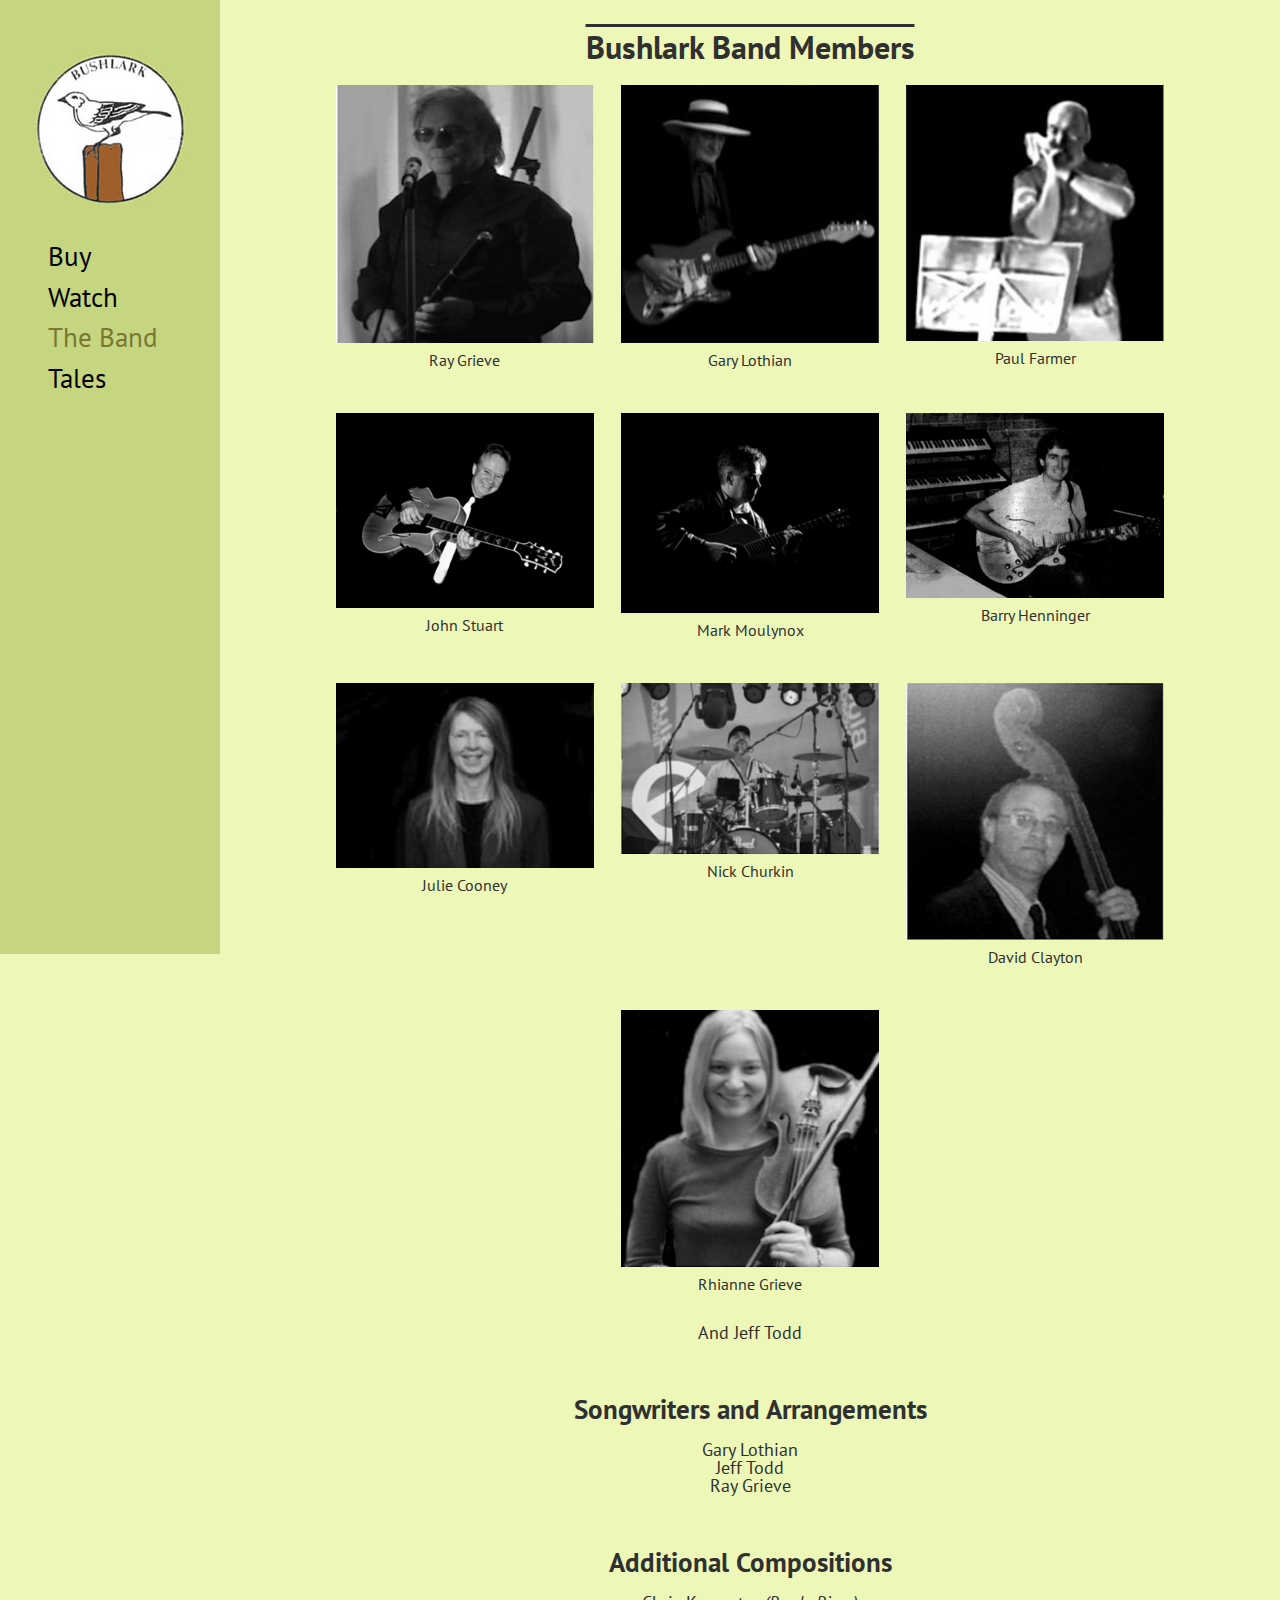
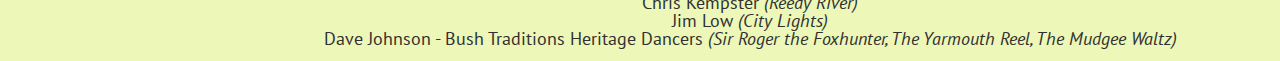
<file: band.html>
<!DOCTYPE html>
<html>
<head>
  <title>Bushlark Music</title>
  <link href="resources/css/reset.css" type="text/css" rel="stylesheet">
  <link href="resources/css/style.css" type="text/css" rel="stylesheet">
  <link href="https://fonts.googleapis.com/css?family=PT+Sans:400,400i,700,700i" rel="stylesheet">
</head>
<body>
  <header>
    <div>
      <a href="index.html"><img src="resources/images/bushlark-logo-2.jpg" alt="Bushlark Logo"></a>
    </div>
    <div>
      <nav>
        <ul>
          <li><a href="buy.html">Buy</a></li>
          <li><a href="media.html">Watch</a></li>
          <li>The Band</li>
          <li><a href="tales.html">Tales</a></li>
        </ul>
      </nav>
    </div>
  </header>
  <div class="band">
    <h1>Bushlark Band Members</h1>
  <div class="images">
    <div class="photo">
      <img src="resources/images/ray_grieve.jpg">
      <span>Ray Grieve</span>
    </div>
    <div class="photo">
      <img src="resources/images/Gary_Lothian.jpg">
      <span>Gary Lothian</span>
    </div>
    <div class="photo">
      <img src="resources/images/Paul_Farmer.jpg">
      <span>Paul Farmer</span>
    </div>
    <div class="photo">
      <img src="resources/images/john-stuart.jpg">
      <span>John Stuart</span>
    </div>
    <div class="photo">
      <img src="resources/images/mark-moulynox.jpg">
      <span>Mark Moulynox</span>
    </div>
    <div class="photo">
      <img src="resources/images/Barry-Henninger.jpg">
      <span>Barry Henninger</span>
    </div>
    <div class="photo">
      <img src="resources/images/Julie-Cooney.jpg">
      <span>Julie Cooney</span>
    </div>
    <div class="photo">
      <img src="resources/images/Nick_Churkin.jpg">
      <span>Nick Churkin</span>
    </div>
    <div class="photo">
      <img src="resources/images/David_Clayton.jpg">
      <span>David Clayton</span>
    </div>
    <div class="photo">
      <img src="resources/images/Rhianne_Grieve.jpg">
      <span>Rhianne Grieve</span>
    </div>
  </div> <!--End Images section-->
    <span>And Jeff Todd</span>
  <div class="songwriters">
    <h2>Songwriters and Arrangements</h2>
    <p>Gary Lothian</p>
    <p>Jeff Todd</p>
    <p>Ray Grieve</p>
  </div>
  <div class="additional">
    <h2>Additional Compositions</h2>
    <p>Chris Kempster <em>(Reedy River)</em></p>
    <p>Jim Low <em>(City Lights)</em></p>
    <p>Dave Johnson - Bush Traditions Heritage Dancers <em>(Sir Roger the Foxhunter, The Yarmouth Reel, The Mudgee Waltz)</em></p>
  </div>
  </div>
</body>
</html>
</file>
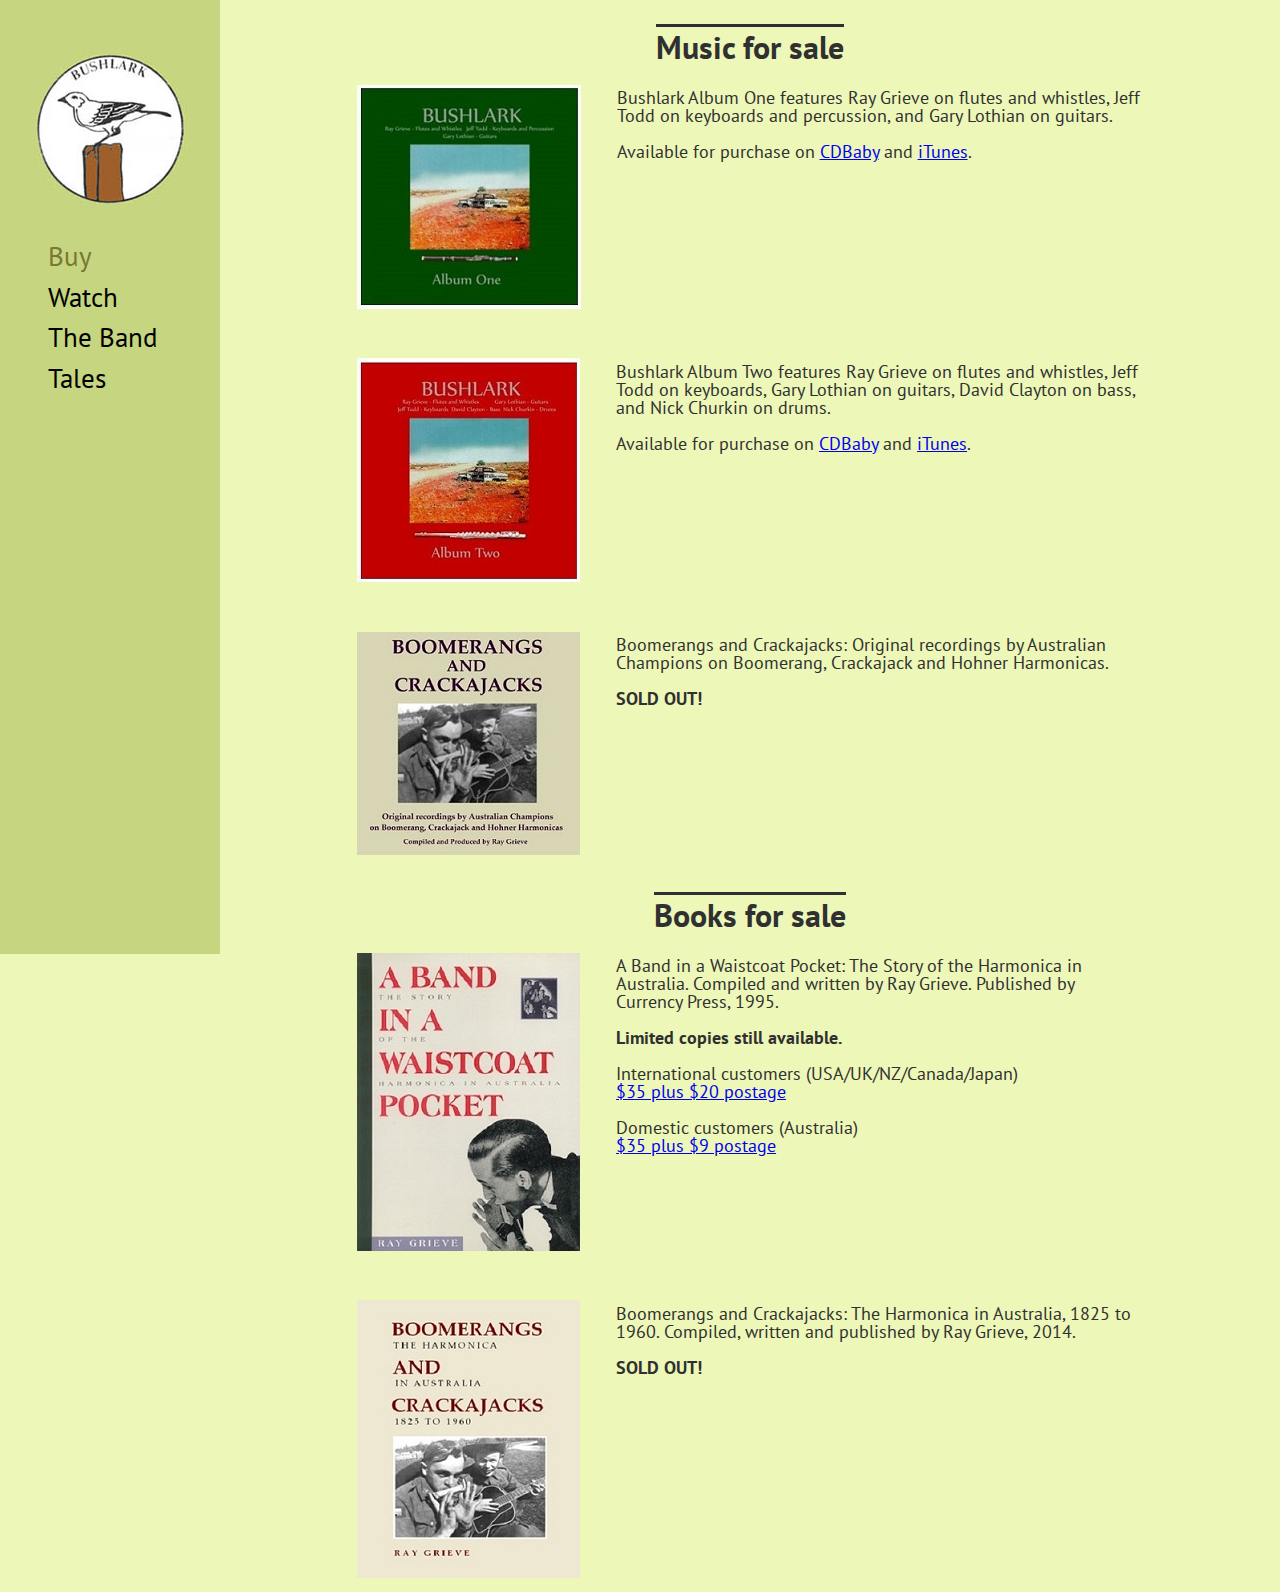
<file: buy.html>
<!DOCTYPE html>
<html>
<head>
  <title>Bushlark Music</title>
  <link href="resources/css/reset.css" type="text/css" rel="stylesheet">
  <link href="resources/css/style.css" type="text/css" rel="stylesheet">
  <link href="https://fonts.googleapis.com/css?family=PT+Sans:400,400i,700,700i" rel="stylesheet">
  <link rel="stylesheet" href="https://use.fontawesome.com/releases/v5.2.0/css/all.css" integrity="sha384-hWVjflwFxL6sNzntih27bfxkr27PmbbK/iSvJ+a4+0owXq79v+lsFkW54bOGbiDQ" crossorigin="anonymous">
</head>
<body>
  <header>
    <div>
      <a href="index.html"><img src="resources/images/bushlark-logo-2.jpg" alt="Bushlark Logo"></a>
    </div>
    <div>
      <nav>
        <ul>
          <li>Buy</li>
          <li><a href="media.html">Watch</a></li>
          <li><a href="band.html">The Band</a></li>
          <li><a href="tales.html">Tales</a></li>
        </ul>
      </nav>
    </div>
  </header>
  <section class="music">
      <h1>Music for sale</h1>
      <div class="book">
        <img src="resources/images/bushlark-album1.jpg" alt="Photo of Bushlark Album One">
        <div class="booktext">
          <br>
          <span>Bushlark Album One features Ray Grieve on flutes and whistles, Jeff Todd on keyboards and percussion, and Gary Lothian on guitars.</span>
          <br><br>
          <span>Available for purchase on <a href="https://store.cdbaby.com/cd/bushlark" target="_blank">CDBaby</a> and <a href="https://itunes.apple.com/us/album/album-one/1284012469" target="_blank">iTunes</a>.</span>
        </div>
      </div>
      <br><br>
      <div class="book">
        <img src="resources/images/bushlark-album2.jpg" alt="Photo of Bushlark Album Two">
        <div class="booktext">
          <br>
          <span>Bushlark Album Two features Ray Grieve on flutes and whistles, Jeff Todd on keyboards, Gary Lothian on guitars, David Clayton on bass, and Nick Churkin on drums.</span>
          <br><br>
          <span>Available for purchase on <a href="https://store.cdbaby.com/cd/bushlark2" target="_blank">CDBaby</a> and <a href="https://itunes.apple.com/us/album/album-two/1292085293" target="_blank">iTunes</a>.</span>
        </div>
      </div>
      <br><br>
      <div class="book">
        <img src="resources/images/cd-front.jpg" alt="Photo of Boomerangs and Crackajacks album cover">
        <div class="booktext">
          <br>
          <span>Boomerangs and Crackajacks: Original recordings by Australian Champions on Boomerang, Crackajack and Hohner Harmonicas.</span>
          <br><br>
          <span><strong>SOLD OUT!</strong></span>
        </div>
      </div>
  </section>
  <section class="books">
    <h1>Books for sale</h1>
    <div class="book">
      <img src="resources/images/waistcoatpocket.jpg" alt="Front cover of book titled A Band in a Waistcoat Pocket">
      <div class="booktext">
        <br>
        <span>A Band in a Waistcoat Pocket: The Story of the Harmonica in Australia. Compiled and written by Ray Grieve. Published by Currency Press, 1995.</span>
        <br><br>
        <span><strong>Limited copies still available.</strong></span>
        <br><br>
        <span>International customers (USA/UK/NZ/Canada/Japan)</span>
        <br>
        <span><i class="fab fa-paypal"></i>   <a href="https://www.paypal.com/webapps/shoppingcart?mfid=1534047302103_54808b3d9b29b&flowlogging_id=54808b3d9b29b#/checkout/shoppingCart" target="_blank">$35 plus $20 postage</a></span>
        <br><br>
        <span>Domestic customers (Australia)</span>
        <br>
        <span><i class="fab fa-paypal"></i>   <a href="https://www.paypal.com/webapps/shoppingcart?mfid=1534047072592_7f88b2a99742&flowlogging_id=7f88b2a99742#/checkout/shoppingCart" target="_blank">$35 plus $9 postage</a></span>
      </div>
    </div>
    <br><br>
    <div class="book">
      <img src="resources/images/book-cover.jpg" alt="Front cover of book titled Boomerangs and Crackajacks">
      <div class="booktext">
        <br>
        <span>Boomerangs and Crackajacks: The Harmonica in Australia, 1825 to 1960. Compiled, written and published by Ray Grieve, 2014.</span>
        <br><br>
        <span><strong>SOLD OUT!</strong></span>
      </div>
    </div>
  </section>
</body>
</html>
</file>
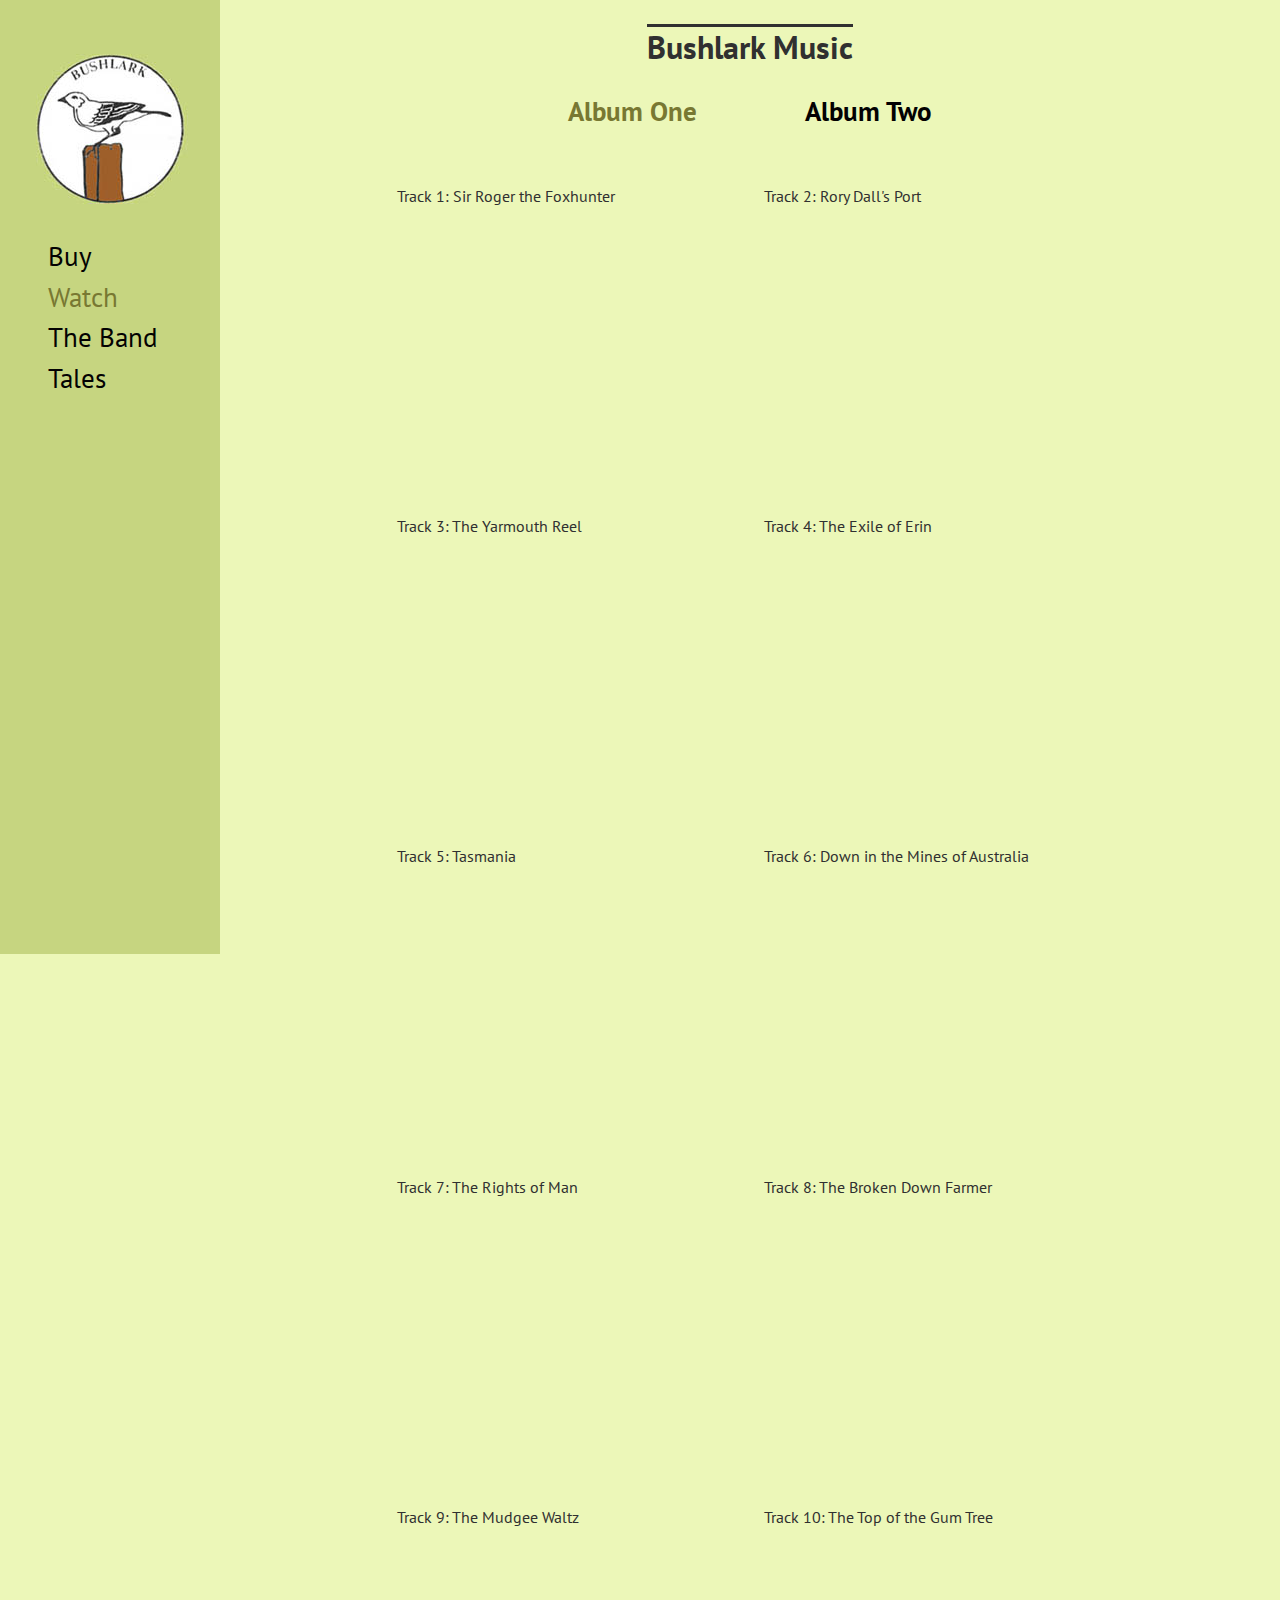
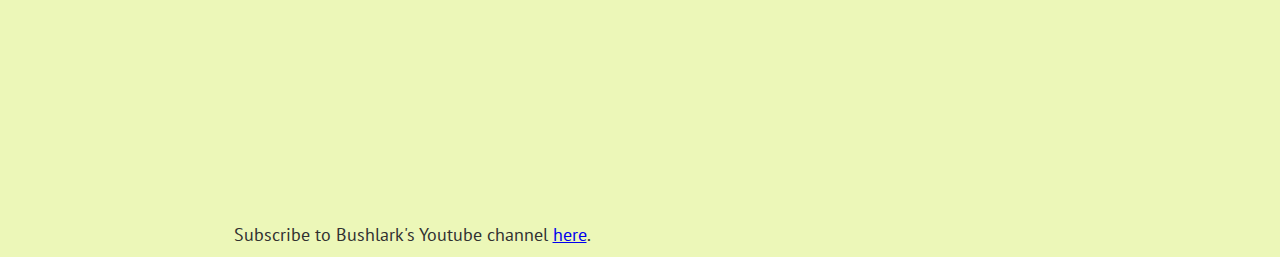
<file: media.html>
<!DOCTYPE html>
<html>
<head>
  <title>Bushlark Music</title>
  <link href="resources/css/reset.css" type="text/css" rel="stylesheet">
  <link href="resources/css/style.css" type="text/css" rel="stylesheet">
  <link href="https://fonts.googleapis.com/css?family=PT+Sans:400,400i,700,700i" rel="stylesheet">
  <link rel="stylesheet" href="https://use.fontawesome.com/releases/v5.2.0/css/all.css" integrity="sha384-hWVjflwFxL6sNzntih27bfxkr27PmbbK/iSvJ+a4+0owXq79v+lsFkW54bOGbiDQ" crossorigin="anonymous">
</head>
<body>
  <header>
    <div>
      <a href="index.html"><img src="resources/images/bushlark-logo-2.jpg" alt="Bushlark Logo"></a>
    </div>
    <div>
      <nav>
        <ul>
          <li><a href="buy.html">Buy</a></li>
          <li>Watch</li>
          <li><a href="band.html">The Band</a></li>
          <li><a href="tales.html">Tales</a></li>
        </ul>
      </nav>
    </div>
  </header>
  <div class="media">
  <div class="album">
    <h1>Bushlark Music</h1>
    <div class="titles">
      <h2>Album One</h2>
      <a href="media2.html"><h2>Album Two</h2></a>
    </div>
    <div class="tracks">
    <div class="video">
      <span>Track 1: Sir Roger the Foxhunter</span>
      <iframe width="340" height="260" src="https://www.youtube.com/embed/c2jPCVdu3FQ?rel=0" frameborder="0" allow="autoplay; encrypted-media" allowfullscreen></iframe>
    </div>
    <div class="video">
      <span>Track 2: Rory Dall's Port</span>
      <iframe width="340" height="260" src="https://www.youtube.com/embed/cdz_NYR1Y00" frameborder="0" allow="autoplay; encrypted-media" allowfullscreen></iframe>
    </div>
    <div class="video">
      <span>Track 3: The Yarmouth Reel</span>
      <iframe width="340" height="260" src="https://www.youtube.com/embed/zFVqQGwk1As?rel=0" frameborder="0" allow="autoplay; encrypted-media" allowfullscreen></iframe>
    </div>
    <div class="video">
      <span>Track 4: The Exile of Erin</span>
      <iframe width="340" height="260" src="https://www.youtube.com/embed/UaMC7AujOsY?rel=0" frameborder="0" allow="autoplay; encrypted-media" allowfullscreen></iframe>
    </div>
    <div class="video">
      <span>Track 5: Tasmania</span>
      <iframe width="340" height="260" src="https://www.youtube.com/embed/bdWtSjEiMIg?rel=0" frameborder="0" allow="autoplay; encrypted-media" allowfullscreen></iframe>
    </div>
    <div class="video">
      <span>Track 6: Down in the Mines of Australia</span>
      <iframe width="340" height="260" src="https://www.youtube.com/embed/rB5nA8rOrTo?rel=0" frameborder="0" allow="autoplay; encrypted-media" allowfullscreen></iframe>
    </div>
    <div class="video">
      <span>Track 7: The Rights of Man</span>
      <iframe width="340" height="260" src="https://www.youtube.com/embed/vDGtBHd0oX0?rel=0" frameborder="0" allow="autoplay; encrypted-media" allowfullscreen></iframe>
    </div>
    <div class="video">
      <span>Track 8: The Broken Down Farmer</span>
      <iframe width="340" height="260" src="https://www.youtube.com/embed/0PROFQk4sJ4?rel=0" frameborder="0" allow="autoplay; encrypted-media" allowfullscreen></iframe>
    </div>
    <div class="video">
      <span>Track 9: The Mudgee Waltz</span>
      <iframe width="340" height="260" src="https://www.youtube.com/embed/vDN0WgUpVcw?rel=0" frameborder="0" allow="autoplay; encrypted-media" allowfullscreen></iframe>
    </div>
    <div class="video">
      <span>Track 10: The Top of the Gum Tree</span>
      <iframe width="340" height="260" src="https://www.youtube.com/embed/ci7vOKrCvaM?rel=0" frameborder="0" allow="autoplay; encrypted-media" allowfullscreen></iframe>
    </div>
  </div>
  </div>
  <div class="subscribe">
    <span><i class="fab fa-youtube"></i>  Subscribe to Bushlark's Youtube channel <a href="https://www.youtube.com/channel/UC9dErFQJGwNwy3kFox11fAQ" target="_blank">here</a>.</span>
  </div>
</div>
</body>
</html>
</file>
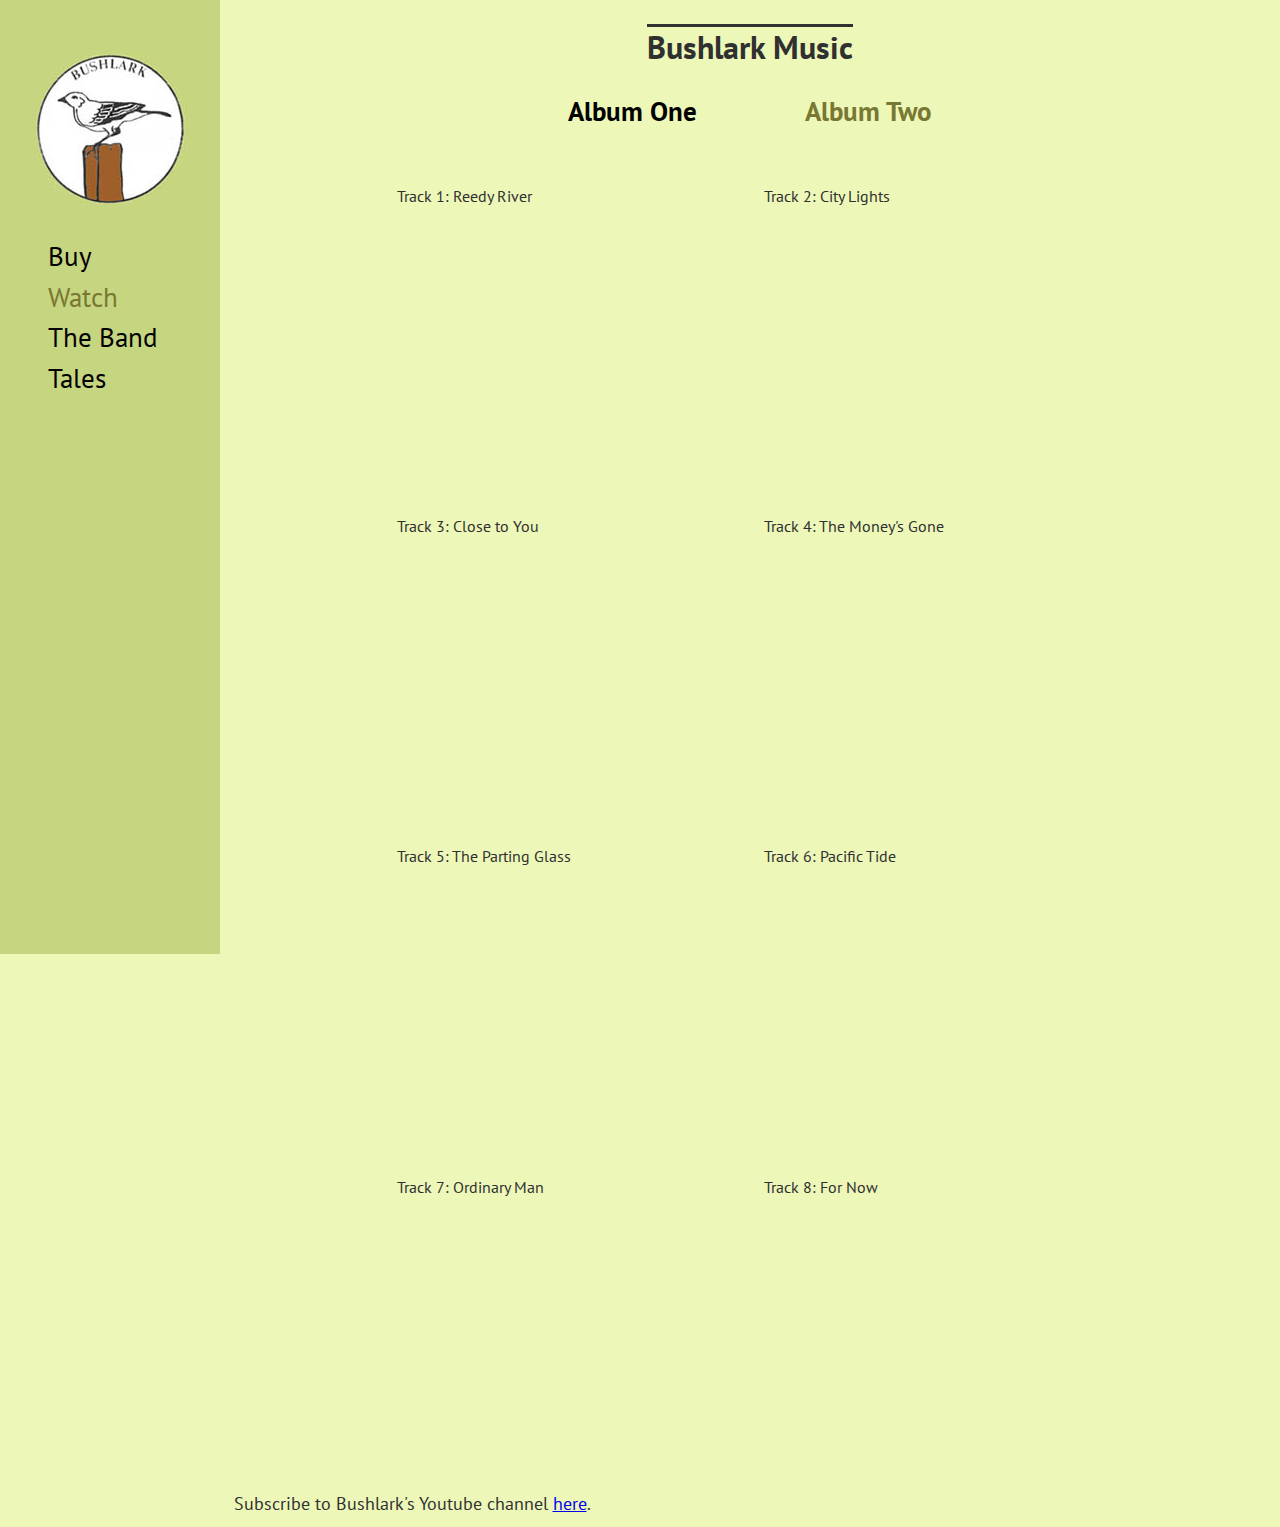
<file: media2.html>
<!DOCTYPE html>
<html>
<head>
  <title>Bushlark Music</title>
  <link href="resources/css/reset.css" type="text/css" rel="stylesheet">
  <link href="resources/css/style.css" type="text/css" rel="stylesheet">
  <link href="https://fonts.googleapis.com/css?family=PT+Sans:400,400i,700,700i" rel="stylesheet">
  <link rel="stylesheet" href="https://use.fontawesome.com/releases/v5.2.0/css/all.css" integrity="sha384-hWVjflwFxL6sNzntih27bfxkr27PmbbK/iSvJ+a4+0owXq79v+lsFkW54bOGbiDQ" crossorigin="anonymous">
</head>
<body>
  <header>
    <div>
      <a href="index.html"><img src="resources/images/bushlark-logo-2.jpg" alt="Bushlark Logo"></a>
    </div>
    <div>
      <nav>
        <ul>
          <li><a href="buy.html">Buy</a></li>
          <li>Watch</li>
          <li><a href="band.html">The Band</a></li>
          <li><a href="tales.html">Tales</a></li>
        </ul>
      </nav>
    </div>
  </header>
  <div class="media">
  <div class="album">
    <h1>Bushlark Music</h1>
    <div class="titles">
      <a href="media.html"><h2>Album One</h2></a>
      <h2>Album Two</h2>
    </div>
  </div>
  <div class="album">
    <div class="tracks">
    <div class="video">
      <span>Track 1: Reedy River</span>
      <iframe width="340" height="260" src="https://www.youtube.com/embed/npUB597dj_4?rel=0" frameborder="0" allow="autoplay; encrypted-media" allowfullscreen></iframe>
    </div>
    <div class="video">
      <span>Track 2: City Lights</span>
      <iframe width="340" height="260" src="https://www.youtube.com/embed/u9rGJg7uS8g?rel=0" frameborder="0" allow="autoplay; encrypted-media" allowfullscreen></iframe>
    </div>
    <div class="video">
      <span>Track 3: Close to You</span>
      <iframe width="340" height="260" src="https://www.youtube.com/embed/HvEweou8LoE?rel=0" frameborder="0" allow="autoplay; encrypted-media" allowfullscreen></iframe>
    </div>
    <div class="video">
      <span>Track 4: The Money's Gone</span>
      <iframe width="340" height="260" src="https://www.youtube.com/embed/wAnbc_r_oZs?rel=0" frameborder="0" allow="autoplay; encrypted-media" allowfullscreen></iframe>
    </div>
    <div class="video">
      <span>Track 5: The Parting Glass</span>
      <iframe width="340" height="260" src="https://www.youtube.com/embed/6XyGJ0PsB-Q?rel=0" frameborder="0" allow="autoplay; encrypted-media" allowfullscreen></iframe>
    </div>
    <div class="video">
      <span>Track 6: Pacific Tide</span>
      <iframe width="340" height="260" src="https://www.youtube.com/embed/-F2wjufazd4?rel=0" frameborder="0" allow="autoplay; encrypted-media" allowfullscreen></iframe>
    </div>
    <div class="video">
      <span>Track 7: Ordinary Man</span>
      <iframe width="340" height="260" src="https://www.youtube.com/embed/8dG-7VRQ4bk?rel=0" frameborder="0" allow="autoplay; encrypted-media" allowfullscreen></iframe>
    </div>
    <div class="video">
      <span>Track 8: For Now</span>
      <iframe width="340" height="260" src="https://www.youtube.com/embed/JsqziPjxmT0?rel=0" frameborder="0" allow="autoplay; encrypted-media" allowfullscreen></iframe>
    </div>
    </div>
  </div>
  <div class="subscribe">
    <span><i class="fab fa-youtube"></i>  Subscribe to Bushlark's Youtube channel <a href="https://www.youtube.com/channel/UC9dErFQJGwNwy3kFox11fAQ" target="_blank">here</a>.</span>
  </div>
</div>
</body>
</html>
</file>
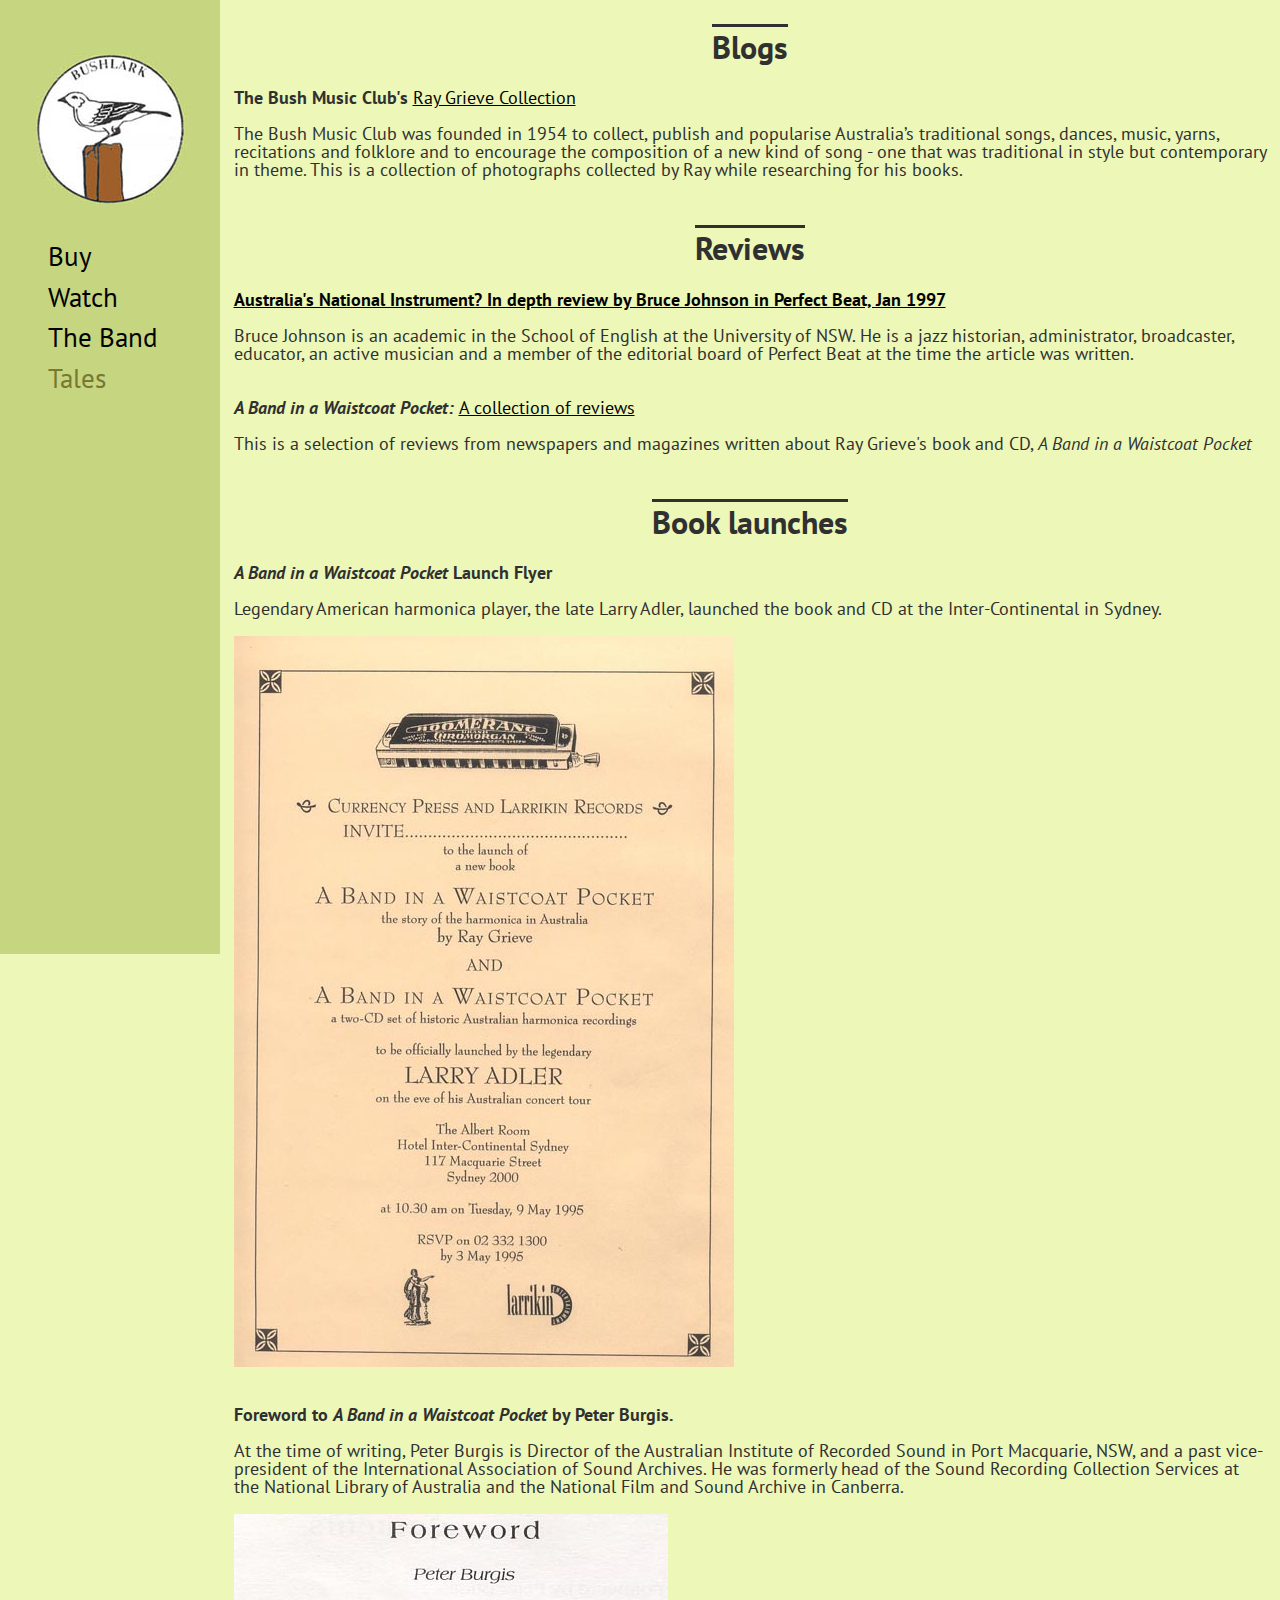
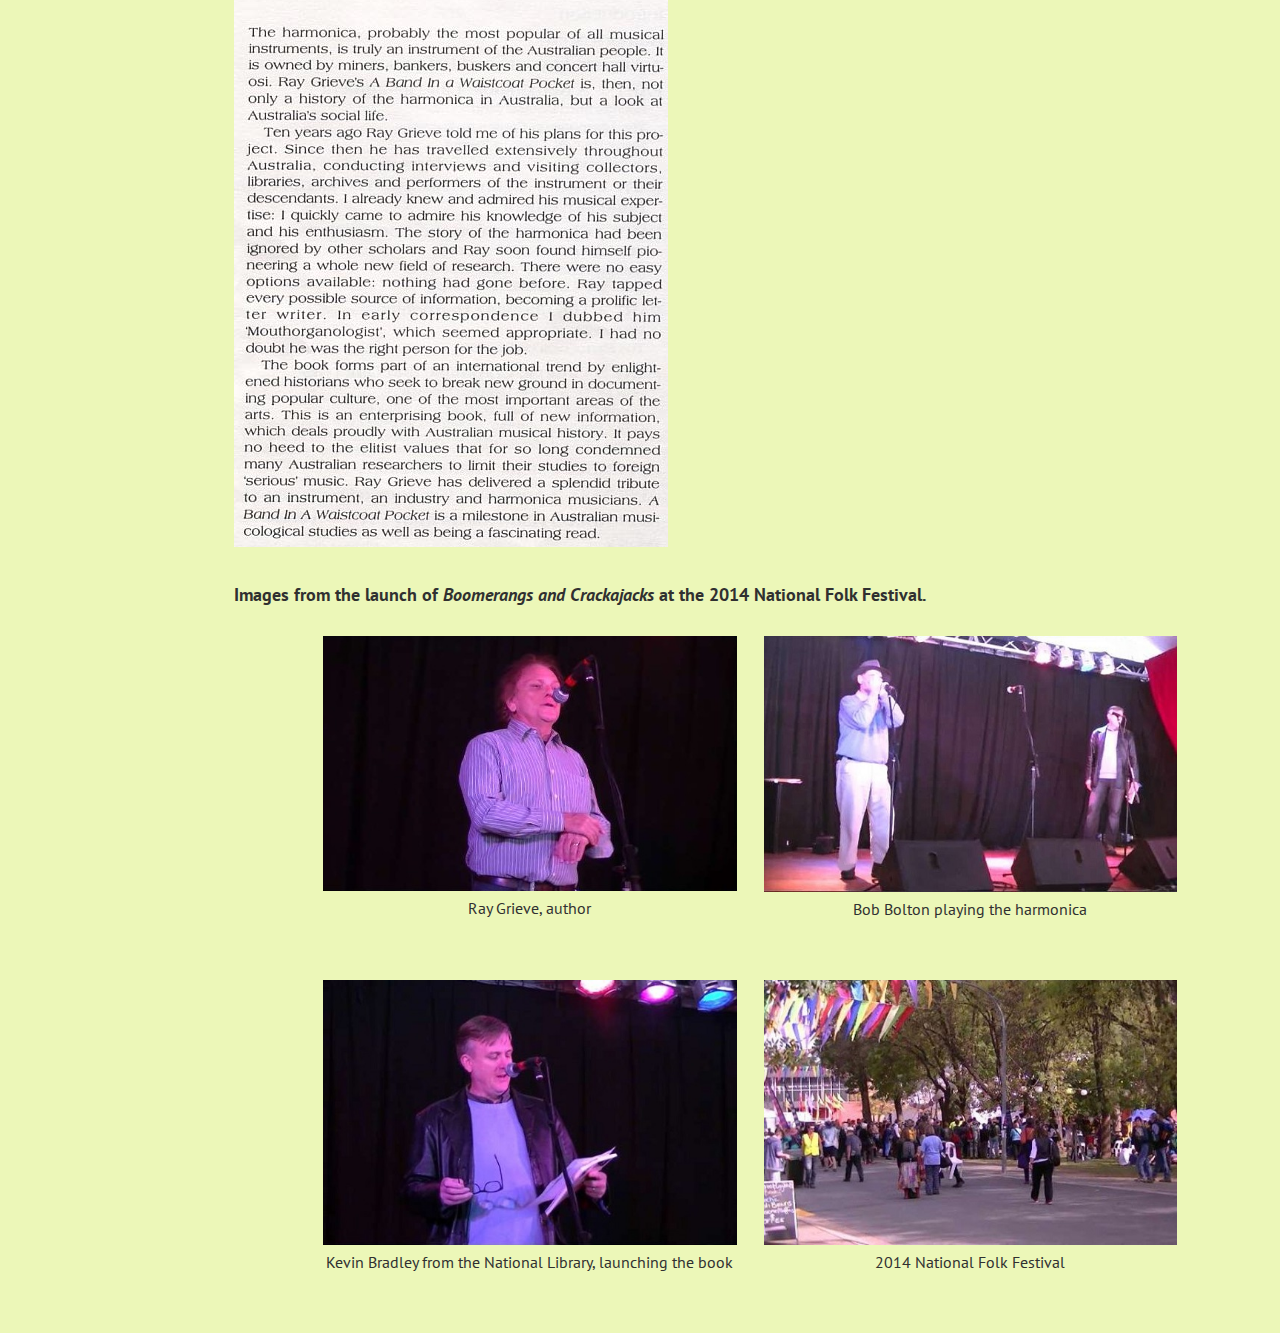
<file: tales.html>
<!DOCTYPE html>
<html>
<head>
  <title>Bushlark Music</title>
  <link href="resources/css/reset.css" type="text/css" rel="stylesheet">
  <link href="resources/css/style.css" type="text/css" rel="stylesheet">
  <link href="https://fonts.googleapis.com/css?family=PT+Sans:400,400i,700,700i" rel="stylesheet">
  <link rel="stylesheet" href="https://use.fontawesome.com/releases/v5.2.0/css/all.css" integrity="sha384-hWVjflwFxL6sNzntih27bfxkr27PmbbK/iSvJ+a4+0owXq79v+lsFkW54bOGbiDQ" crossorigin="anonymous">
</head>
<body>
  <header>
    <div>
      <a href="index.html"><img src="resources/images/bushlark-logo-2.jpg" alt="Bushlark Logo"></a>
    </div>
    <div>
      <nav>
        <ul>
          <li><a href="buy.html">Buy</a></li>
          <li><a href="media.html">Watch</a></li>
          <li><a href="band.html">The Band</a></li>
          <li>Tales</li>
        </ul>
      </nav>
    </div>
  </header>
  <section class="tales">
      <h1>Blogs</h1>
      <div class="article">
        <br>
        <span><i class="fas fa-chevron-right"></i><strong> The Bush Music Club's <a href="http://bushmusicclub.blogspot.com/2017/12/ray-grieve-collection.html" target="_blank">Ray Grieve Collection</a></strong></span>
        <br><br>
        <span>The Bush Music Club was founded in 1954 to collect, publish and popularise Australia’s traditional songs, dances, music, yarns, recitations and folklore and to encourage the composition of a new kind of song - one that was traditional in style but contemporary in theme. This is a collection of photographs collected by Ray while researching for his books.</span>
      </div>
      <br><br>
      <h1>Reviews</h1>
      <div class="article">
        <br>
        <span><i class="fas fa-chevron-right"></i><a href="resources/images/National_Instrument.pdf" target="_blank"><strong> Australia's National Instrument? In depth review by Bruce Johnson in Perfect Beat, Jan 1997</strong></a></span>
        <br><br>
        <span>Bruce Johnson is an academic in the School of English at the University of NSW. He is a jazz historian, administrator, broadcaster, educator, an active musician and a member of the editorial board of Perfect Beat at the time the article was written.</span>
        <br><br><br>
        <span><i class="fas fa-chevron-right"></i><strong><em> A Band in a Waistcoat Pocket:</em> <a href="resources/images/reviews-bwp.pdf" target="_blank">A collection of reviews</a></strong></span>
        <br><br>
        <span>This is a selection of reviews from newspapers and magazines written about Ray Grieve's book and CD, <em>A Band in a Waistcoat Pocket</em></span>
      </div>
      <br><br>
      <h1>Book launches</h1>
      <div class="article">
        <br>
        <span><i class="fas fa-chevron-right"></i><strong><em> A Band in a Waistcoat Pocket</em> Launch Flyer</strong></span>
        <br><br>
        <span>Legendary American harmonica player, the late Larry Adler, launched the book and CD at the Inter-Continental in Sydney.</span>
        <br><br>
        <img src="resources/images/book-launch.jpg" alt="Image of flyer advertising book launch.">
        <br><br><br>
        <span><i class="fas fa-chevron-right"></i><strong> Foreword to <em>A Band in a Waistcoat Pocket</em> by Peter Burgis.</strong></span>
        <br><br>
        <span>At the time of writing, Peter Burgis is Director of the Australian Institute of Recorded Sound in Port Macquarie, NSW, and a past vice-president of the International Association of Sound Archives. He was formerly head of the Sound Recording Collection Services at the National Library of Australia and the National Film and Sound Archive in Canberra.</span>
        <br><br>
        <img src="resources/images/foreword.jpg" alt="Excerpt from A Band in a Waistcoat Pocket.">
        <br><br><br>
        <span><i class="fas fa-chevron-right"></i><strong> Images from the launch of <em>Boomerangs and Crackajacks</em> at the 2014 National Folk Festival.</strong></span>
        <br><br>
        <div class="images">
          <div class="image">
            <img src="resources/images/author.jpg">
            <span class=>Ray Grieve, author</span>
          </div>
          <div class="image">
            <img src="resources/images/bolton.jpg">
            <span>Bob Bolton playing the harmonica</span>
          </div>
          <div class="image">
            <img src="resources/images/bradley.jpg">
            <span>Kevin Bradley from the National Library, launching the book</span>
          </div>
          <div class="image">
            <img src="resources/images/folk-fest.jpg">
            <span>2014 National Folk Festival</span>
          </div>
        </div>
      </div>
    </section>
</body>
</html>
</file>
<file: resources/css/style.css>
/* Universal Styles */

html {
  font-size: 18px;
  font-family: "PT Sans", Helvetica;
  color: #303030;
  line-height: 1.6;
}

body {
  background-color: #ECF7B8;
}

em {
  font-style: italic;
}

strong {
  font-weight: bold;
}

h1 {
  font-size: 1.75rem;
  font-weight: bold;
  padding-bottom: 8px;
  padding-top: 1rem;
  text-decoration: overline;
}

h2 {
  font-size: 1.5rem;
  font-weight: bold;
  padding-bottom: 1rem;
  padding-top: 1rem;
}

/*Header styles*/

header {
  display: flex;
  flex-direction: column;
  padding-top: 3rem;
  align-items: center;
  height: 100%;
  width: 220px;
  z-index: 1;
  position: fixed;
  top: 0;
  left: 0;
  background-color: #C6D580;
}

nav li {
  display: block;
  font-size: 1.5rem;
  color: RGB(120, 120, 50);
  padding-bottom: 0.75rem;
}

nav {
  padding-right: 2rem;
  padding-left: 1.25rem;
  padding-top: 2rem;
}

li a {
  text-decoration: none;
  color: #030202;
  font-weight: normal;
}

li a:hover {
  color: RGB(120, 120, 50);
  transition-duration: 1.5s;
}

/*Main style*/

.main {
  display: flex;
  padding: 0.75rem;
  margin-left: 220px;
  flex-direction: column;
}

.image-caption img {
  width: 35rem;
}

.image-caption {
  display: flex;
  flex-direction: column;
  align-items: center;
  padding-bottom: 2rem;
}

.caption {
  padding-top: 0.5rem;
  font-size: 0.9rem;
  }

/*Buy styles*/

.music {
  display: flex;
  flex-direction: column;
  justify-content: center;
  padding: 0.75rem;
  align-items: center;
  margin-left: 220px;
}

.book img {
  padding-top: 0.75rem;
}

.books {
  padding: 0.75rem;
  margin-left: 220px;
  display: flex;
  flex-direction: column;
  align-items: center;
}

.book {
  display: flex;
  flex-direction: row;
  justify-content: center;
  width: 85%;
}

.booktext {
  display: block;
  padding-left: 2rem;
  width: 60%;
}

/*Watch styles*/

.media {
  margin-left: 220px;
  padding: 0.75rem;
  display: flex;
  flex-direction: column;
}

.titles {
  display: flex;
  flex-direction: row;
  align-items: center;
  justify-content: center;
  padding-top: 0.5rem;
  padding-bottom: 1rem;
  color: RGB(120, 120, 50);
}

.titles h2 {
  padding-left: 3rem;
  padding-right: 3rem;
}

.titles a {
  text-decoration: none;
  color: #030202;
}

.titles a:hover {
  color: RGB(120, 120, 50);
  transition-duration: 1.5s;
}

.album {
  display: flex;
  flex-direction: column;
  align-items: center;
}

.tracks {
  display: flex;
  flex-direction: row;
  flex-wrap: wrap;
  justify-content: center;
  padding-bottom: 0.75rem;
}

.video {
  display: flex;
  flex-direction: column;
  padding: 0.75rem;
}

.video span {
  font-size: 0.9rem;
  padding-top: 0.75rem;
  padding-bottom: 0.75rem;
}

/*Tales style*/

.tales {
  display: flex;
  flex-direction: column;
  align-items: center;
  padding: 0.75rem;
  margin-left: 220px;
}

.images {
  display: flex;
  flex-direction: row;
  flex-wrap: wrap;
  width: auto;
  justify-content: center;
}

.image {
  display: flex;
  flex-direction: column;
  align-items: center;
  padding-bottom: 2rem;
  width: 40%;
  margin: 0.75rem;
}

.image img {
  width: 100%;
}

.image span {
  padding-top: 0.5rem;
  font-size: 0.9rem;
}

.article a {
  text-decoration: underline;
  color: #030202;
  font-weight: normal;
}

.article a:hover {
  color: RGB(120, 120, 50);
  transition-duration: 1.5s;
}

/*Band styles*/

.band {
  margin-left: 220px;
  display: flex;
  flex-direction: column;
  align-items: center;
  padding: 0.75rem;
}

.photo {
  display: flex;
  flex-direction: column;
  align-items: center;
  padding-bottom: 1rem;
  width: 25%;
  margin: 0.75rem;
}

.photo img {
  width: 100%;
}

.photo span {
  padding-top: 0.5rem;
  font-size: 0.9rem;
}

.songwriters, .additional {
  display: flex;
  flex-direction: column;
  padding-top: 2rem;
  width: auto;
  align-items: center;
}
</file>
